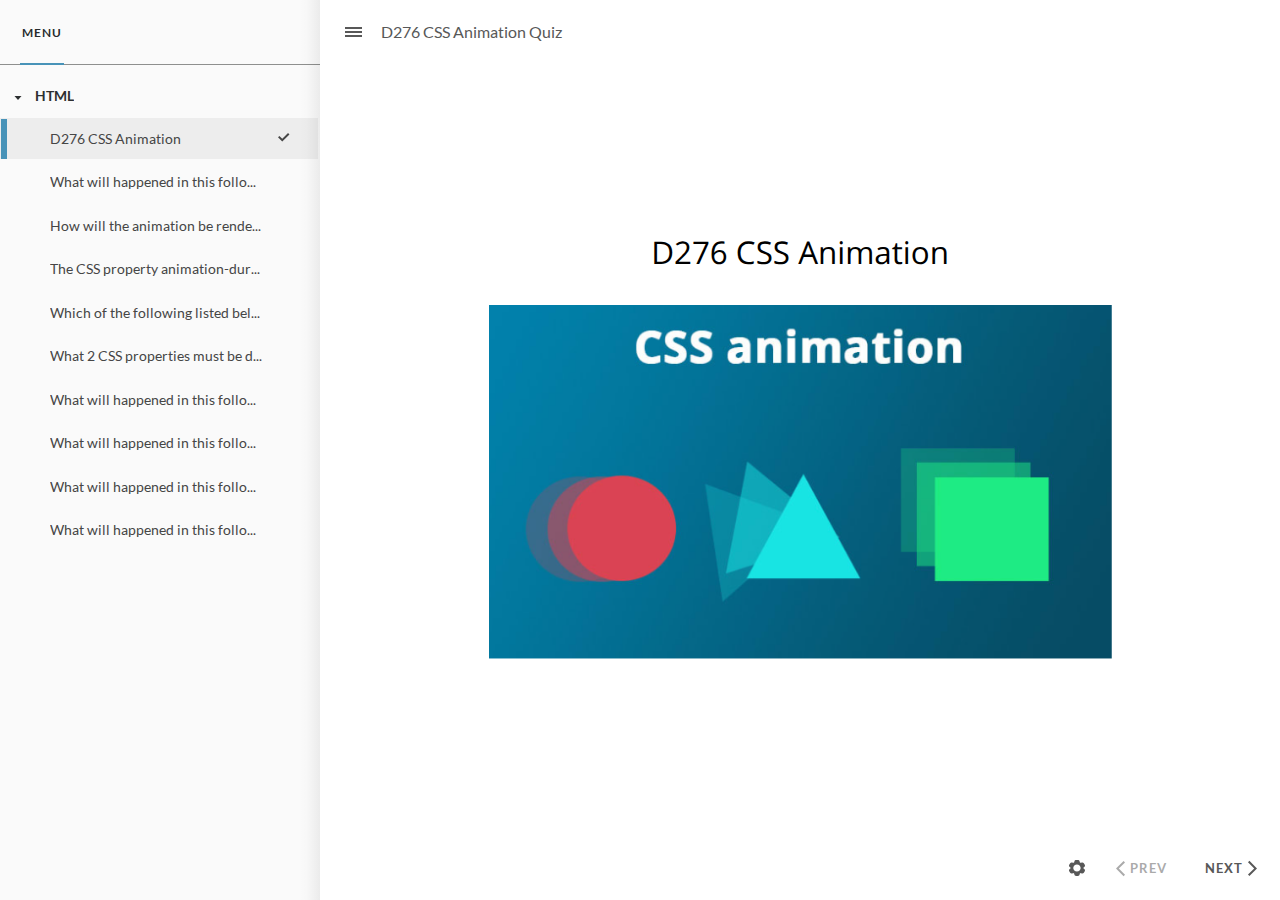
<file: index.html>
﻿<!doctype html>
<html lang="en-US">
<head>
  <meta charset="utf-8">
  <!-- Created using Storyline 360 - http://www.articulate.com  -->
  <!-- version: 3.79.30921.0 -->
  <title>D276 CSS Animation Quiz</title>
  <meta http-equiv="x-ua-compatible" content="IE=edge"/>
  <meta name="viewport" content="width=device-width,initial-scale=1,user-scalable=no,shrink-to-fit=no,minimal-ui"/>
  <meta name="apple-mobile-web-app-capable" content="yes"/>
  <style>
    html, body { height: 100%; padding: 0; margin: 0 }
    #app { height: 100%; width: 100%; }
  </style>

  <script>
    window.DS = {};
    window.globals = {
      DATA_PATH_BASE: '',
      HAS_FRAME: true,
      HAS_SLIDE: true,

      lmsPresent: false,
      tinCanPresent: false,
      cmi5Present: false,
      aoSupport: false,
      scale: 'noscale',
      captureRc: false,
      browserSize: 'optimal',
      bgColor: '#FFFFFF',
      features: 'ConnectionMessages,DropIn1,DropIn2,DropIn3,DropIn4,FullScreenToggle,LayerPresentAsDialog,MultipleQuizTracking,UpdatedThemeEditor,VideoSync',
      themeName: 'unified',
      preloaderColor: '#8C8C8C',
      suppressAnalytics: false,
      productChannel: 'stable',
      publishSource: 'storyline',
      aid: 'aid|c968bc11-14fc-4e19-bbd4-9d9aef93eb11',
      cid: '5f8f3acd-6497-43a9-b565-3db9322bfdd7',
      playerVersion: '3.79.30921.0',
      publishTimestamp: '2023-09-08T03:19:22.2709744Z',
      maxIosVideoElements: 10,
      connectionSettings: { message: 'You%20are%20offline.%20Trying%20to%20reconnect...', useDarkTheme: true, mode: 'disabled' },

      
      parseParams: function(qs) {
        if (window.globals.parsedParams != null) {
          return window.globals.parsedParams;
        }
        qs = (qs || window.location.search.substr(1)).split('+').join(' ');
        var params = {},
            tokens,
            re = /[?&]?([^=]+)=([^&]*)/g;

        while (tokens = re.exec(qs)) {
          params[decodeURIComponent(tokens[1]).trim()] =
            decodeURIComponent(tokens[2]).trim();
        }
        window.globals.parsedParams = params;
        return params;
      }

    };
  </script>
  <script>
    var isIe11 = ('ActiveXObject' in window || window.MSBlobBuilder != null)
      && window.msCrypto != null && !window.ActiveXObject;
    if (isIe11) {
      window.globals.unsupportedBrowser = true;
      document.write(atob('[base64]'));
    }
  </script>
  
  <script>window.THREE = { };</script>
  
</head>
<body style="background: #FFFFFF" class="cs-HTML theme-unified">
  <!-- 360 -->
  <script>!function(){var e,i=/iPhone/i,o=/iPod/i,n=/iPad/i,t=/\biOS-universal(?:.+)Mac\b/i,r=/\bAndroid(?:.+)Mobile\b/i,a=/Android/i,d=/(?:SD4930UR|\bSilk(?:.+)Mobile\b)/i,p=/Silk/i,l=/Windows Phone/i,u=/\bWindows(?:.+)ARM\b/i,b=/BlackBerry/i,s=/BB10/i,c=/Opera Mini/i,f=/\b(CriOS|Chrome)(?:.+)Mobile/i,h=/Mobile(?:.+)Firefox\b/i,v=function(e){return void 0!==e&&"MacIntel"===e.platform&&"number"==typeof e.maxTouchPoints&&e.maxTouchPoints>1&&"undefined"==typeof MSStream};e=function(e){var m={userAgent:"",platform:"",maxTouchPoints:0};e||"undefined"==typeof navigator?"string"==typeof e?m.userAgent=e:e&&e.userAgent&&(m={userAgent:e.userAgent,platform:e.platform,maxTouchPoints:e.maxTouchPoints||0}):m={userAgent:navigator.userAgent,platform:navigator.platform,maxTouchPoints:navigator.maxTouchPoints||0};var g=m.userAgent,y=g.split("[FBAN");void 0!==y[1]&&(g=y[0]),void 0!==(y=g.split("Twitter"))[1]&&(g=y[0]);var A=function(e){return function(i){return i.test(e)}}(g),w={apple:{phone:A(i)&&!A(l),ipod:A(o),tablet:!A(i)&&(A(n)||v(m))&&!A(l),universal:A(t),device:(A(i)||A(o)||A(n)||A(t)||v(m))&&!A(l)},amazon:{phone:A(d),tablet:!A(d)&&A(p),device:A(d)||A(p)},android:{phone:!A(l)&&A(d)||!A(l)&&A(r),tablet:!A(l)&&!A(d)&&!A(r)&&(A(p)||A(a)),device:!A(l)&&(A(d)||A(p)||A(r)||A(a))||A(/\bokhttp\b/i)},windows:{phone:A(l),tablet:A(u),device:A(l)||A(u)},other:{blackberry:A(b),blackberry10:A(s),opera:A(c),firefox:A(h),chrome:A(f),device:A(b)||A(s)||A(c)||A(h)||A(f)},any:!1,phone:!1,tablet:!1};return w.any=w.apple.device||w.android.device||w.windows.device||w.other.device,w.phone=w.apple.phone||w.android.phone||w.windows.phone,w.tablet=w.apple.tablet||w.android.tablet||w.windows.tablet,w}(),"object"==typeof exports&&"undefined"!=typeof module?module.exports=e:"function"==typeof define&&define.amd?define((function(){return e})):this.isMobile=e}();
    window.isMobile.apple.tablet = window.isMobile.apple.tablet ||
      (navigator.platform === 'MacIntel' && navigator.maxTouchPoints > 1);
    window.isMobile.apple.device = window.isMobile.apple.device || window.isMobile.apple.tablet;
    window.isMobile.tablet = window.isMobile.tablet || window.isMobile.apple.tablet;
    window.isMobile.any = window.isMobile.any || window.isMobile.apple.tablet;
  </script>

  <div id="focus-sink" tabindex="-1"></div>

  <div id="preso"></div>
  <script>
    (function() {

      var classTypes = [ 'desktop', 'mobile', 'phone', 'tablet' ];

      var addDeviceClasses = function(prefix, testObj) {
        var curr, i;
        for (i = 0; i < classTypes.length; i++) {
          curr = classTypes[i];
          if (testObj[curr]) {
            document.body.classList.add(prefix + curr);
          }
        }
      };

      var params = window.globals.parseParams(),
          isDevicePreview = params.devicepreview === '1',
          isPhoneOverride = params.deviceType === 'phone' || (isDevicePreview && params.phone == '1'),
          isTabletOverride = (params.deviceType === 'tablet' || isDevicePreview) && !isPhoneOverride,
          isMobileOverride = isPhoneOverride || isTabletOverride;

      var deviceView = {
        desktop: !window.isMobile.any && !isMobileOverride,
        mobile: window.isMobile.any || isMobileOverride,
        phone: isPhoneOverride || (window.isMobile.phone && !isTabletOverride),
        tablet: isTabletOverride || window.isMobile.tablet
      };

      window.globals.deviceView = deviceView;
      window.isMobile.desktop = !window.isMobile.any;
      window.isMobile.mobile = window.isMobile.any;

      addDeviceClasses('view-', deviceView);

    })();
  </script>
  
  <script src='story_content/user.js' type=text/javascript></script>
  <div class="slide-loader"></div>

  <script>
    var doc = document, loader = doc.body.querySelector('.slide-loader'); [ 1, 2, 3 ].forEach(function(n) { var d = doc.createElement('div'); d.style.backgroundColor = window.globals.preloaderColor; d.classList.add('mobile-loader-dot'); d.classList.add('dot' + n); loader.appendChild(d); });
  </script>

  <div class="mobile-load-title-overlay" style="display: none">
    <div class="mobile-load-title">D276 CSS Animation Quiz</div>
  </div>

  <div class="mobile-chrome-warning"></div>

  
<style>
  .warn-connection-dialog {
    display: none;
    background: transparent;
    pointer-events: all;
    position: fixed;
    left: 0;
    top: 0;
    width: 100%;
    height: 100%;
    z-index: 999;
  }

  .warn-connection-content {
    pointer-events: all;
    border-radius: 4px;
    background: white;
    border: 1px solid #E7E7E7;
    color: #333333;
    box-shadow: 0 2px 4px rgba(0, 0, 0, 0.25);
    transition: all 150ms ease-out;
    position: absolute;
    white-space: nowrap;
  }

  .view-phone.is-landscape .warn-connection-content {
    left: 23px;
    bottom: 23px;
  }

  .view-tablet.is-landscape .warn-connection-content {
    left: 50%;
    top: 20px;
    transform: translateX(-50%);
  }

  .is-portrait .warn-connection-content {
    transform: translate(-50%, calc(-100% - 15px));
  }

  .warn-connection-content p {
    display: inline-block;
    margin: 0 8px 0 0;
    line-height: 33px;
    font-size: 11px;
  }

  .warn-connection-content svg {
    position: relative;
    vertical-align: middle;
    margin: 0 2px 2px 8px;
  }

  .view-desktop .warn-connection-content {
    left: 1.5em;
    bottom: 1.5em;
  }

  .view-desktop .warn-connection-content p {
    font-size: 1.1em;
  }

  .is-offline .warn-connection-dialog {
    display: block;
  }

  .is-offline .cs-panel * {
    pointer-events: none !important;
  }

  .is-offline .cs-panel {
    pointer-events: all !important;
  }

  .is-offline #nav-controls * {
    pointer-events: none !important;
  }

  .is-offline #nav-controls {
    pointer-events: all !important;
  }
</style>

<div class="warn-connection-dialog" role="alertdialog" aria-modal="true" tabindex="0" aria-labelledby="warn-connection-message">
  <div class="warn-connection-content">
    <svg width="17" height="15" viewBox="0 0 17 15" xmlns="http://www.w3.org/2000/svg">
      <path fill="#8F0000" stroke="white" d="M16.07,12.98 L15.88,12.23 L9.51,1.21 C8.97,0.26,7.6,0.26,7.06,1.21 L0.69,12.23 C0.15,13.16,0.81,14.36,1.91,14.36 H14.65 C15.47,14.36,16.05,13.7,16.07,12.98 Z"/>
      <path fill="white" stroke="white" d="M8.58,5.5 C8.35,5.28,8.5,5.35,8.21,5.32 C8.09,5.35,7.97,5.49,7.96,5.67 C7.97,5.79,7.98,5.92,7.98,6.04 L7.98,6.04 C7.99,6.17,8,6.31,8.01,6.43 L8.01,6.44 C8.03,6.92,8.06,7.41,8.09,7.9 L8.09,7.9 C8.12,8.39,8.14,8.88,8.17,9.37 C8.17,9.39,8.18,9.42,8.2,9.44 C8.23,9.46,8.25,9.47,8.28,9.47 C8.31,9.47,8.34,9.46,8.35,9.44 C8.37,9.43,8.38,9.4,8.39,9.35 L8.39,9.34 C8.39,9.24,8.4,9.15,8.4,9.05 L8.4,9.05 C8.41,8.96,8.41,8.86,8.42,8.75 C8.43,8.44,8.45,8.12,8.47,7.81 L8.47,7.81 C8.49,7.49,8.51,7.18,8.53,6.87 C8.55,6.46,8.56,6.05,8.59,5.64 L8.6,5.62 C8.6,5.57,8.59,5.53,8.58,5.5 L8.21,5.32 Z"/>
      <circle fill="white" stroke="white" cx="8.3" cy="11.35" r="0.3"/>
    </svg>
    <p id="warn-connection-message">You are offline. Trying to reconnect...</p>
  </div>
</div>

<script>
  (function() {
    window.DS.connection = {
      warningShown: false,
      assets: {},
      loadingAssetGroup: false,
      retryDelay: 500
    };

    var connectionSettings = window.globals.connectionSettings || {};

    // The `window.globals.features` variable must be set in `webpack.dev.config` when testing locally - it is not enough
    // to have it in the data - but it must be set there as well.
    var useConnectionMessages = window.AbortController != null &&
      window.location.protocol != 'file:' &&
      window.globals.features.indexOf('ConnectionMessages') != -1 &&
      connectionSettings.mode === 'normal';

    window.DS.connection.useConnectionMessages = useConnectionMessages;

    var assetCount = 0;
    var checkLoadedId;


    if (useConnectionMessages && connectionSettings != null) {
      var contentEl = document.querySelector('.warn-connection-content');
      var messageEl = contentEl.querySelector('p');

      if (connectionSettings.useDarkTheme) {
        contentEl.style.borderColor = '#BABBBA';
        contentEl.style.backgroundColor = '#282828';
        contentEl.style.color = '#FFFFFF';
      }

      if (connectionSettings.message != null) {
        messageEl.textContent = window.decodeURIComponent(connectionSettings.message);
      }
    }

    function checkAssetsReady() {
      for (var i in DS.connection.assets) {
        if (!DS.connection.assets[i].success) {
          return false;
        }
      }
      return true;
    }

    function stopAssetGroup() {
      if (!useConnectionMessages) { return; }

      assetCount = 0;

      DS.connection.oldAssetGroup = DS.connection.assets;
      DS.connection.assets = {};
      DS.connection.loadingAssetGroup = false;
      clearInterval(checkLoadedId);
    }

    function startAssetGroup() {
      if (!useConnectionMessages) { return; }
      var ticks = 0;
      clearInterval(checkLoadedId);
      checkLoadedId = setInterval(function() {
        var loaded = 0;
        if (assetCount === 0 && loaded === 0) {
          clearInterval(checkLoadedId);
          return;
        }

        for (var i in DS.connection.assets) {
          if (DS.connection.assets[i].success) {
            loaded++;
          }
        }

        if (assetCount === loaded && checkAssetsReady()) {
          for (var i in DS.connection.assets) {
            if (DS.connection.assets[i].action) {
              DS.connection.assets[i].action();
            }
          }
          hideWarning();
          stopAssetGroup();
        }
      }, 100)
    }

    function requiredAsset(url, action, retry, type) {
      if (!useConnectionMessages) { return; }
      if (DS.connection.assets[url]) { return; }

      DS.connection.assets[url] = {
        success: false, action: action, retry: retry, type: type
      };
      assetCount = Object.keys(DS.connection.assets).length;
      if (!DS.connection.loadingAssetGroup) {
        startAssetGroup();
      }
      DS.connection.loadingAssetGroup = true;
    }

    function assetLoaded(url) {
      if (!useConnectionMessages) { return; }
      if (DS.connection.assets[url]) {
        DS.connection.assets[url].success = true;
      }
    }

    function assetFailed(url) {
      if (!useConnectionMessages) { return; }
      if (!DS.connection.assets[url]) {
        if (/\.js$/.test(url) && url.indexOf('transcripts') === -1) {
          setTimeout(function() {
            if (DS.connection.lastSlideLoaded != null) {
              DS.connection.lastSlideLoaded();
            }
          }, DS.connection.retryDelay);
        }
        return;
      }
      if (!DS.connection.warningShown) { showWarning(); }
      if (DS.connection.assets[url].retry) {
        setTimeout(function() {
          if (!DS.connection.assets[url].success) {
            DS.connection.assets[url].retry()
          }
        }, DS.connection.retryDelay);
      }
    }

    function hideWarning() {
      document.body.classList.remove('is-offline');
      DS.connection.warningShown = false;
      enableKeys();
    }
    DS.connection.hideWarning = hideWarning

    function showWarning(btn) {
      document.body.classList.add('is-offline')
      DS.connection.warningShown = true;
      updateWarningPosition();
      disableKeys();
    }

    function updateWarningPosition() {
      if (!DS.connection.warningShown) {
        return;
      }

      var isPortrait = document.body.classList.contains('is-portrait');
      var warningEl = document.querySelector('.warn-connection-content');

      if (isPortrait) {
        var slide = document.querySelector('.primary-slide');
        var slideRect = slide.getBoundingClientRect();

        warningEl.style.top = `${slideRect.top}px`
        warningEl.style.left = `${slideRect.left + slideRect.width / 2}px`
      } else {
        warningEl.style.top = null;
        warningEl.style.left = null;
      }

      window.requestAnimationFrame(updateWarningPosition);
    }

    function onDisableKeyDown(e) {
      e.preventDefault();
      e.stopImmediatePropagation();
    }

    function onDisableKeyUp(e) {
      e.preventDefault();
      e.stopImmediatePropagation();
    }

    var accStyle = document.createElement('style');
    var warnDialogEl = document.querySelector('.warn-connection-dialog');

    function disableKeys() {
      if (DS.views.nsStack.length === 1) {
        DS.views.nsStack[0].tabReachable = false
        DS.views.nsStack[0].updateTabIndex(true, true);
      }

      accStyle.innerHTML = '.acc-shadow-dom { display: none; }';
      document.body.appendChild(accStyle);

      warnDialogEl.parentNode.append(warnDialogEl);
      warnDialogEl.focus();
    }

    function enableKeys() {
      document.body.removeChild(accStyle);
      if (DS.views.nsStack.length === 1 && DS.views.nsStack[0].name === '_frame') {
        DS.views.nsStack[0].tabReachable = true;
        DS.views.nsStack[0].updateTabIndex();
      }
    }

    // these will all be noops if the feature flag isn't set in
    // the data and `window.globals.features`
    DS.connection.requiredAsset = requiredAsset;
    DS.connection.assetLoaded = assetLoaded;
    DS.connection.assetFailed = assetFailed;
    DS.connection.stopAssetGroup = stopAssetGroup;
    DS.connection.startAssetGroup = startAssetGroup;
  })();
</script>


  <script>
    
    if (window.autoSpider && window.vInterfaceObject) {
      document.querySelector('.mobile-load-title-overlay').style.display = 'none';
    }
  </script>

  

  <link rel="stylesheet" href="html5/data/css/output.min.css" data-noprefix/>
</body>
<script src="html5/lib/scripts/bootstrapper.min.js"></script>
</html>
</file>
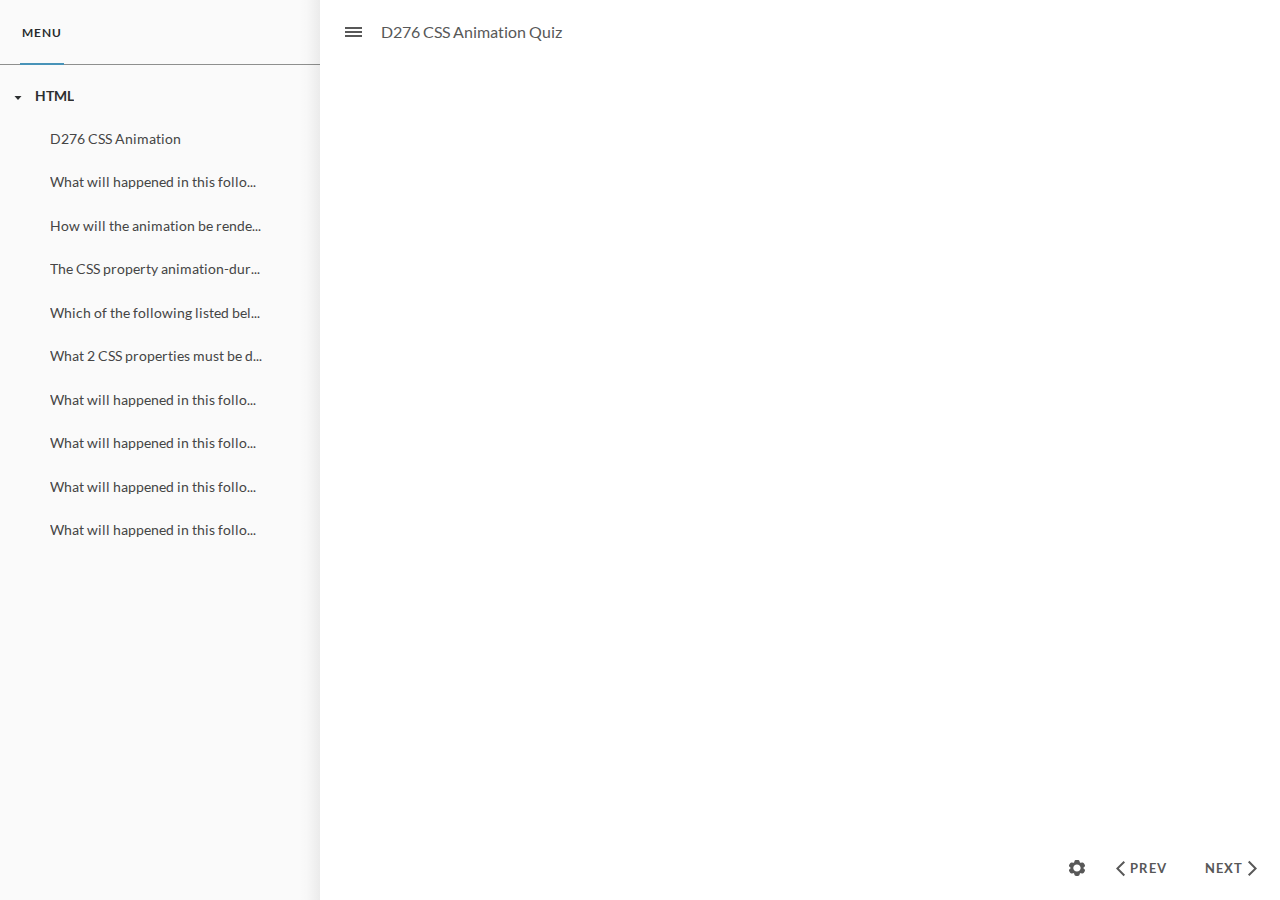
<file: index_lms.html>
<!doctype html>
<html lang="en-US">
<head>
  <meta charset="utf-8">
  <!-- Created using Storyline 360 - http://www.articulate.com  -->
  <!-- version: 3.79.30921.0 -->
  <title>D276 CSS Animation Quiz</title>
  <meta http-equiv="x-ua-compatible" content="IE=edge"/>
  <meta name="viewport" content="width=device-width,initial-scale=1,user-scalable=no,shrink-to-fit=no,minimal-ui"/>
  <meta name="apple-mobile-web-app-capable" content="yes"/>
  <style>
    html, body { height: 100%; padding: 0; margin: 0 }
    #app { height: 100%; width: 100%; }
  </style>

  <script>
    window.DS = {};
    window.globals = {
      DATA_PATH_BASE: '',
      HAS_FRAME: true,
      HAS_SLIDE: true,

      lmsPresent: true,
      tinCanPresent: false,
      cmi5Present: false,
      aoSupport: false,
      scale: 'noscale',
      captureRc: false,
      browserSize: 'optimal',
      bgColor: '#FFFFFF',
      features: 'ConnectionMessages,DropIn1,DropIn2,DropIn3,DropIn4,FullScreenToggle,LayerPresentAsDialog,MultipleQuizTracking,UpdatedThemeEditor,VideoSync',
      themeName: 'unified',
      preloaderColor: '#8C8C8C',
      suppressAnalytics: false,
      productChannel: 'stable',
      publishSource: 'storyline',
      aid: 'aid|c968bc11-14fc-4e19-bbd4-9d9aef93eb11',
      cid: '5f8f3acd-6497-43a9-b565-3db9322bfdd7',
      playerVersion: '3.79.30921.0',
      publishTimestamp: '2023-09-08T03:19:23.2827012Z',
      maxIosVideoElements: 10,
      connectionSettings: { message: 'You%20are%20offline.%20Trying%20to%20reconnect...', useDarkTheme: true, mode: 'disabled' },

      
      parseParams: function(qs) {
        if (window.globals.parsedParams != null) {
          return window.globals.parsedParams;
        }
        qs = (qs || window.location.search.substr(1)).split('+').join(' ');
        var params = {},
            tokens,
            re = /[?&]?([^=]+)=([^&]*)/g;

        while (tokens = re.exec(qs)) {
          params[decodeURIComponent(tokens[1]).trim()] =
            decodeURIComponent(tokens[2]).trim();
        }
        window.globals.parsedParams = params;
        return params;
      }

    };
  </script>
  <script>
    var isIe11 = ('ActiveXObject' in window || window.MSBlobBuilder != null)
      && window.msCrypto != null && !window.ActiveXObject;
    if (isIe11) {
      window.globals.unsupportedBrowser = true;
      document.write(atob('[base64]'));
    }
  </script>
  <script src="lms/scormdriver.js" charset="utf-8"></script>
  <script>window.THREE = { };</script>
  
</head>
<body style="background: #FFFFFF" class="cs-HTML theme-unified">
  <!-- 360 -->
  <script>!function(){var e,i=/iPhone/i,o=/iPod/i,n=/iPad/i,t=/\biOS-universal(?:.+)Mac\b/i,r=/\bAndroid(?:.+)Mobile\b/i,a=/Android/i,d=/(?:SD4930UR|\bSilk(?:.+)Mobile\b)/i,p=/Silk/i,l=/Windows Phone/i,u=/\bWindows(?:.+)ARM\b/i,b=/BlackBerry/i,s=/BB10/i,c=/Opera Mini/i,f=/\b(CriOS|Chrome)(?:.+)Mobile/i,h=/Mobile(?:.+)Firefox\b/i,v=function(e){return void 0!==e&&"MacIntel"===e.platform&&"number"==typeof e.maxTouchPoints&&e.maxTouchPoints>1&&"undefined"==typeof MSStream};e=function(e){var m={userAgent:"",platform:"",maxTouchPoints:0};e||"undefined"==typeof navigator?"string"==typeof e?m.userAgent=e:e&&e.userAgent&&(m={userAgent:e.userAgent,platform:e.platform,maxTouchPoints:e.maxTouchPoints||0}):m={userAgent:navigator.userAgent,platform:navigator.platform,maxTouchPoints:navigator.maxTouchPoints||0};var g=m.userAgent,y=g.split("[FBAN");void 0!==y[1]&&(g=y[0]),void 0!==(y=g.split("Twitter"))[1]&&(g=y[0]);var A=function(e){return function(i){return i.test(e)}}(g),w={apple:{phone:A(i)&&!A(l),ipod:A(o),tablet:!A(i)&&(A(n)||v(m))&&!A(l),universal:A(t),device:(A(i)||A(o)||A(n)||A(t)||v(m))&&!A(l)},amazon:{phone:A(d),tablet:!A(d)&&A(p),device:A(d)||A(p)},android:{phone:!A(l)&&A(d)||!A(l)&&A(r),tablet:!A(l)&&!A(d)&&!A(r)&&(A(p)||A(a)),device:!A(l)&&(A(d)||A(p)||A(r)||A(a))||A(/\bokhttp\b/i)},windows:{phone:A(l),tablet:A(u),device:A(l)||A(u)},other:{blackberry:A(b),blackberry10:A(s),opera:A(c),firefox:A(h),chrome:A(f),device:A(b)||A(s)||A(c)||A(h)||A(f)},any:!1,phone:!1,tablet:!1};return w.any=w.apple.device||w.android.device||w.windows.device||w.other.device,w.phone=w.apple.phone||w.android.phone||w.windows.phone,w.tablet=w.apple.tablet||w.android.tablet||w.windows.tablet,w}(),"object"==typeof exports&&"undefined"!=typeof module?module.exports=e:"function"==typeof define&&define.amd?define((function(){return e})):this.isMobile=e}();
    window.isMobile.apple.tablet = window.isMobile.apple.tablet ||
      (navigator.platform === 'MacIntel' && navigator.maxTouchPoints > 1);
    window.isMobile.apple.device = window.isMobile.apple.device || window.isMobile.apple.tablet;
    window.isMobile.tablet = window.isMobile.tablet || window.isMobile.apple.tablet;
    window.isMobile.any = window.isMobile.any || window.isMobile.apple.tablet;
  </script>

  <div id="focus-sink" tabindex="-1"></div>

  <div id="preso"></div>
  <script>
    (function() {

      var classTypes = [ 'desktop', 'mobile', 'phone', 'tablet' ];

      var addDeviceClasses = function(prefix, testObj) {
        var curr, i;
        for (i = 0; i < classTypes.length; i++) {
          curr = classTypes[i];
          if (testObj[curr]) {
            document.body.classList.add(prefix + curr);
          }
        }
      };

      var params = window.globals.parseParams(),
          isDevicePreview = params.devicepreview === '1',
          isPhoneOverride = params.deviceType === 'phone' || (isDevicePreview && params.phone == '1'),
          isTabletOverride = (params.deviceType === 'tablet' || isDevicePreview) && !isPhoneOverride,
          isMobileOverride = isPhoneOverride || isTabletOverride;

      var deviceView = {
        desktop: !window.isMobile.any && !isMobileOverride,
        mobile: window.isMobile.any || isMobileOverride,
        phone: isPhoneOverride || (window.isMobile.phone && !isTabletOverride),
        tablet: isTabletOverride || window.isMobile.tablet
      };

      window.globals.deviceView = deviceView;
      window.isMobile.desktop = !window.isMobile.any;
      window.isMobile.mobile = window.isMobile.any;

      addDeviceClasses('view-', deviceView);

    })();
  </script>
  
  <script src='story_content/user.js' type=text/javascript></script>
  <div class="slide-loader"></div>

  <script>
    var doc = document, loader = doc.body.querySelector('.slide-loader'); [ 1, 2, 3 ].forEach(function(n) { var d = doc.createElement('div'); d.style.backgroundColor = window.globals.preloaderColor; d.classList.add('mobile-loader-dot'); d.classList.add('dot' + n); loader.appendChild(d); });
  </script>

  <div class="mobile-load-title-overlay" style="display: none">
    <div class="mobile-load-title">D276 CSS Animation Quiz</div>
  </div>

  <div class="mobile-chrome-warning"></div>

  
<style>
  .warn-connection-dialog {
    display: none;
    background: transparent;
    pointer-events: all;
    position: fixed;
    left: 0;
    top: 0;
    width: 100%;
    height: 100%;
    z-index: 999;
  }

  .warn-connection-content {
    pointer-events: all;
    border-radius: 4px;
    background: white;
    border: 1px solid #E7E7E7;
    color: #333333;
    box-shadow: 0 2px 4px rgba(0, 0, 0, 0.25);
    transition: all 150ms ease-out;
    position: absolute;
    white-space: nowrap;
  }

  .view-phone.is-landscape .warn-connection-content {
    left: 23px;
    bottom: 23px;
  }

  .view-tablet.is-landscape .warn-connection-content {
    left: 50%;
    top: 20px;
    transform: translateX(-50%);
  }

  .is-portrait .warn-connection-content {
    transform: translate(-50%, calc(-100% - 15px));
  }

  .warn-connection-content p {
    display: inline-block;
    margin: 0 8px 0 0;
    line-height: 33px;
    font-size: 11px;
  }

  .warn-connection-content svg {
    position: relative;
    vertical-align: middle;
    margin: 0 2px 2px 8px;
  }

  .view-desktop .warn-connection-content {
    left: 1.5em;
    bottom: 1.5em;
  }

  .view-desktop .warn-connection-content p {
    font-size: 1.1em;
  }

  .is-offline .warn-connection-dialog {
    display: block;
  }

  .is-offline .cs-panel * {
    pointer-events: none !important;
  }

  .is-offline .cs-panel {
    pointer-events: all !important;
  }

  .is-offline #nav-controls * {
    pointer-events: none !important;
  }

  .is-offline #nav-controls {
    pointer-events: all !important;
  }
</style>

<div class="warn-connection-dialog" role="alertdialog" aria-modal="true" tabindex="0" aria-labelledby="warn-connection-message">
  <div class="warn-connection-content">
    <svg width="17" height="15" viewBox="0 0 17 15" xmlns="http://www.w3.org/2000/svg">
      <path fill="#8F0000" stroke="white" d="M16.07,12.98 L15.88,12.23 L9.51,1.21 C8.97,0.26,7.6,0.26,7.06,1.21 L0.69,12.23 C0.15,13.16,0.81,14.36,1.91,14.36 H14.65 C15.47,14.36,16.05,13.7,16.07,12.98 Z"/>
      <path fill="white" stroke="white" d="M8.58,5.5 C8.35,5.28,8.5,5.35,8.21,5.32 C8.09,5.35,7.97,5.49,7.96,5.67 C7.97,5.79,7.98,5.92,7.98,6.04 L7.98,6.04 C7.99,6.17,8,6.31,8.01,6.43 L8.01,6.44 C8.03,6.92,8.06,7.41,8.09,7.9 L8.09,7.9 C8.12,8.39,8.14,8.88,8.17,9.37 C8.17,9.39,8.18,9.42,8.2,9.44 C8.23,9.46,8.25,9.47,8.28,9.47 C8.31,9.47,8.34,9.46,8.35,9.44 C8.37,9.43,8.38,9.4,8.39,9.35 L8.39,9.34 C8.39,9.24,8.4,9.15,8.4,9.05 L8.4,9.05 C8.41,8.96,8.41,8.86,8.42,8.75 C8.43,8.44,8.45,8.12,8.47,7.81 L8.47,7.81 C8.49,7.49,8.51,7.18,8.53,6.87 C8.55,6.46,8.56,6.05,8.59,5.64 L8.6,5.62 C8.6,5.57,8.59,5.53,8.58,5.5 L8.21,5.32 Z"/>
      <circle fill="white" stroke="white" cx="8.3" cy="11.35" r="0.3"/>
    </svg>
    <p id="warn-connection-message">You are offline. Trying to reconnect...</p>
  </div>
</div>

<script>
  (function() {
    window.DS.connection = {
      warningShown: false,
      assets: {},
      loadingAssetGroup: false,
      retryDelay: 500
    };

    var connectionSettings = window.globals.connectionSettings || {};

    // The `window.globals.features` variable must be set in `webpack.dev.config` when testing locally - it is not enough
    // to have it in the data - but it must be set there as well.
    var useConnectionMessages = window.AbortController != null &&
      window.location.protocol != 'file:' &&
      window.globals.features.indexOf('ConnectionMessages') != -1 &&
      connectionSettings.mode === 'normal';

    window.DS.connection.useConnectionMessages = useConnectionMessages;

    var assetCount = 0;
    var checkLoadedId;


    if (useConnectionMessages && connectionSettings != null) {
      var contentEl = document.querySelector('.warn-connection-content');
      var messageEl = contentEl.querySelector('p');

      if (connectionSettings.useDarkTheme) {
        contentEl.style.borderColor = '#BABBBA';
        contentEl.style.backgroundColor = '#282828';
        contentEl.style.color = '#FFFFFF';
      }

      if (connectionSettings.message != null) {
        messageEl.textContent = window.decodeURIComponent(connectionSettings.message);
      }
    }

    function checkAssetsReady() {
      for (var i in DS.connection.assets) {
        if (!DS.connection.assets[i].success) {
          return false;
        }
      }
      return true;
    }

    function stopAssetGroup() {
      if (!useConnectionMessages) { return; }

      assetCount = 0;

      DS.connection.oldAssetGroup = DS.connection.assets;
      DS.connection.assets = {};
      DS.connection.loadingAssetGroup = false;
      clearInterval(checkLoadedId);
    }

    function startAssetGroup() {
      if (!useConnectionMessages) { return; }
      var ticks = 0;
      clearInterval(checkLoadedId);
      checkLoadedId = setInterval(function() {
        var loaded = 0;
        if (assetCount === 0 && loaded === 0) {
          clearInterval(checkLoadedId);
          return;
        }

        for (var i in DS.connection.assets) {
          if (DS.connection.assets[i].success) {
            loaded++;
          }
        }

        if (assetCount === loaded && checkAssetsReady()) {
          for (var i in DS.connection.assets) {
            if (DS.connection.assets[i].action) {
              DS.connection.assets[i].action();
            }
          }
          hideWarning();
          stopAssetGroup();
        }
      }, 100)
    }

    function requiredAsset(url, action, retry, type) {
      if (!useConnectionMessages) { return; }
      if (DS.connection.assets[url]) { return; }

      DS.connection.assets[url] = {
        success: false, action: action, retry: retry, type: type
      };
      assetCount = Object.keys(DS.connection.assets).length;
      if (!DS.connection.loadingAssetGroup) {
        startAssetGroup();
      }
      DS.connection.loadingAssetGroup = true;
    }

    function assetLoaded(url) {
      if (!useConnectionMessages) { return; }
      if (DS.connection.assets[url]) {
        DS.connection.assets[url].success = true;
      }
    }

    function assetFailed(url) {
      if (!useConnectionMessages) { return; }
      if (!DS.connection.assets[url]) {
        if (/\.js$/.test(url) && url.indexOf('transcripts') === -1) {
          setTimeout(function() {
            if (DS.connection.lastSlideLoaded != null) {
              DS.connection.lastSlideLoaded();
            }
          }, DS.connection.retryDelay);
        }
        return;
      }
      if (!DS.connection.warningShown) { showWarning(); }
      if (DS.connection.assets[url].retry) {
        setTimeout(function() {
          if (!DS.connection.assets[url].success) {
            DS.connection.assets[url].retry()
          }
        }, DS.connection.retryDelay);
      }
    }

    function hideWarning() {
      document.body.classList.remove('is-offline');
      DS.connection.warningShown = false;
      enableKeys();
    }
    DS.connection.hideWarning = hideWarning

    function showWarning(btn) {
      document.body.classList.add('is-offline')
      DS.connection.warningShown = true;
      updateWarningPosition();
      disableKeys();
    }

    function updateWarningPosition() {
      if (!DS.connection.warningShown) {
        return;
      }

      var isPortrait = document.body.classList.contains('is-portrait');
      var warningEl = document.querySelector('.warn-connection-content');

      if (isPortrait) {
        var slide = document.querySelector('.primary-slide');
        var slideRect = slide.getBoundingClientRect();

        warningEl.style.top = `${slideRect.top}px`
        warningEl.style.left = `${slideRect.left + slideRect.width / 2}px`
      } else {
        warningEl.style.top = null;
        warningEl.style.left = null;
      }

      window.requestAnimationFrame(updateWarningPosition);
    }

    function onDisableKeyDown(e) {
      e.preventDefault();
      e.stopImmediatePropagation();
    }

    function onDisableKeyUp(e) {
      e.preventDefault();
      e.stopImmediatePropagation();
    }

    var accStyle = document.createElement('style');
    var warnDialogEl = document.querySelector('.warn-connection-dialog');

    function disableKeys() {
      if (DS.views.nsStack.length === 1) {
        DS.views.nsStack[0].tabReachable = false
        DS.views.nsStack[0].updateTabIndex(true, true);
      }

      accStyle.innerHTML = '.acc-shadow-dom { display: none; }';
      document.body.appendChild(accStyle);

      warnDialogEl.parentNode.append(warnDialogEl);
      warnDialogEl.focus();
    }

    function enableKeys() {
      document.body.removeChild(accStyle);
      if (DS.views.nsStack.length === 1 && DS.views.nsStack[0].name === '_frame') {
        DS.views.nsStack[0].tabReachable = true;
        DS.views.nsStack[0].updateTabIndex();
      }
    }

    // these will all be noops if the feature flag isn't set in
    // the data and `window.globals.features`
    DS.connection.requiredAsset = requiredAsset;
    DS.connection.assetLoaded = assetLoaded;
    DS.connection.assetFailed = assetFailed;
    DS.connection.stopAssetGroup = stopAssetGroup;
    DS.connection.startAssetGroup = startAssetGroup;
  })();
</script>


  <script>
    
    if (window.autoSpider && window.vInterfaceObject) {
      document.querySelector('.mobile-load-title-overlay').style.display = 'none';
    }
  </script>

  

  <link rel="stylesheet" href="html5/data/css/output.min.css" data-noprefix/>
</body>
<script src="html5/lib/scripts/bootstrapper.min.js"></script>
</html>
</file>
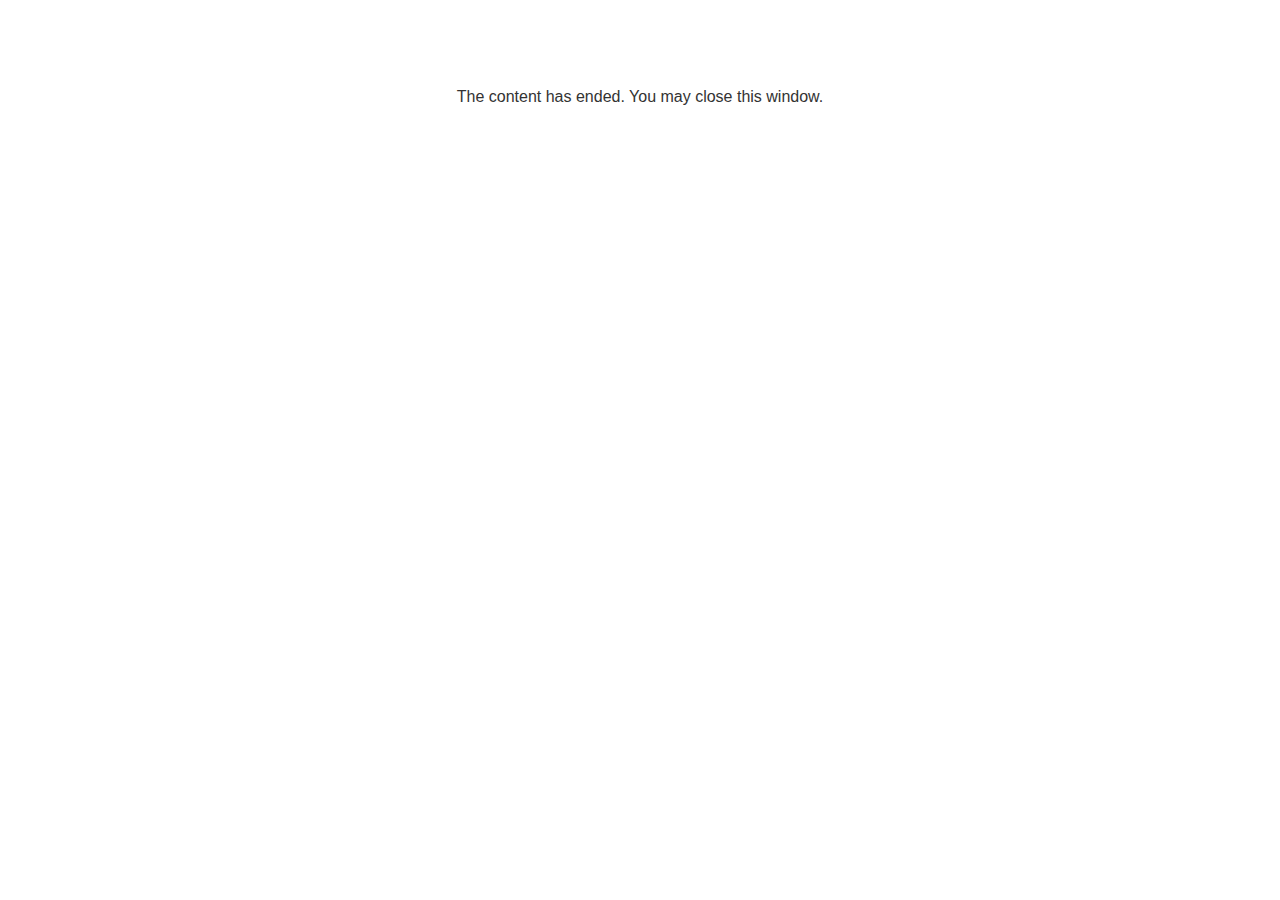
<file: lms/goodbye.html>
<!doctype html>
<html>
<body style="background-color: #ffffff;">

<p role="alert" style="color: #333333;font-family: Lato, articulate, tahoma, arial;font-size: medium;text-align: center;">
<br><br><br><br>
The content has ended. You may close this window.
</p>

</body>
</html>
</file>
<file: html5/data/css/output.min.css>
@font-face {
  font-family: 'LatoBold Charset1_ Bold06B34BB3';
  src: url('[data-uri]');
  font-style: normal;
  font-weight: normal;
}
@font-face {
  font-family: 'Lato Charset1_ 6RayrSoQ6E7DADEB';
  src: url('[data-uri]');
  font-style: normal;
  font-weight: normal;
}
@font-face {
  font-family: 'Open Sans Charset1_ 6Db4B2A31DC';
  src: url('[data-uri]');
  font-style: normal;
  font-weight: normal;
}
@font-face {
  font-family: 'Open SansBold CharsBold88C25645';
  src: url('[data-uri]');
  font-style: normal;
  font-weight: normal;
}
@font-face {
  font-family: 'Open Sans Charset0_v9TY33EDE6F2';
  src: url('[data-uri]');
  font-style: normal;
  font-weight: normal;
}
@font-face {
  font-family: 'Open SansBold CharsBoldE47A47C6';
  src: url('[data-uri]');
  font-style: normal;
  font-weight: normal;
}
.cs-HTML {
  background: rgba(255, 255, 255, 1);
}
.cs-pxabnsnfns00001000001 .cs-infopanel  {
  box-shadow: 0 1px 0 rgba(0, 0, 0, 0);
  background: rgba(255, 255, 255, 1);
}
.cs-pxabnsnfns00001000001 .cs-infopanel .cs-link {
  color: rgba(88, 88, 88, 1);
}
.cs-pxabnsnfns00001000001 .cs-infopanel .cs-link:hover {
  color: rgba(255, 255, 255, 1);
}
.cs-pxabnsnfns00001000001 .cs-infopanel .cs-name {
  color: rgba(68, 68, 68, 1);
}
.cs-pxabnsnfns00001000001 .cs-infopanel .cs-title {
  color: rgba(153, 153, 153, 1);
}
.cs-pxabnsnfns00001000001 .cs-infopanelpopup  {
  box-shadow: 0 1px 0 rgba(0, 0, 0, 0);
  background: rgba(0, 0, 0, 0);
}
.cs-pxabnsnfns00001000001 .cs-infopanelpopup .cs-link {
  color: rgba(255, 0, 0, 1);
}
.cs-pxabnsnfns00001000001 .cs-infopanelpopup .cs-link:hover {
  color: rgba(255, 255, 255, 1);
}
.cs-pxabnsnfns00001000001 .cs-infopanelpopup .cs-name {
  color: rgba(255, 255, 255, 1);
}
.cs-pxabnsnfns00001000001 .cs-infopanelpopup .cs-bio {
  color: rgba(88, 88, 88, 1);
}
.cs-pxabnsnfns00001000001 .cs-timer  {
  color: rgba(88, 88, 88, 1);
}
.cs-pxabnsnfns00001000001 .cs-duration stop:first-child {
  stop-color: rgba(220, 220, 220, 1);
}
.cs-pxabnsnfns00001000001 .cs-duration stop:last-child {
  stop-color: rgba(220, 220, 220, 1);
}
.cs-pxabnsnfns00001000001 .cs-elapsed stop:first-child {
  stop-color: rgba(254, 227, 71, 1);
}
.cs-pxabnsnfns00001000001 .cs-elapsed stop:last-child {
  stop-color: rgba(254, 227, 71, 1);
}
.cs-pxabnsnfns00001000001 .cs-timer .cs-pie .cs-innerstroke {
  stroke: rgba(199, 199, 199, 1);
}
.cs-pxabnsnfns00001000001 .cs-timer .cs-pie .cs-innerborder {
  stroke: rgba(255, 255, 255, 1);
}
.cs-pxabnsnfns00001000001 .cs-window  {
  box-shadow: 0 8px 5px rgba(0, 0, 0, 0.2);
  border-color: rgba(49, 99, 0, 1);
  background: rgba(250, 250, 250, 1);
  color: rgba(70, 70, 70, 1);
}
.cs-pxabnsnfns00001000001 .cs-window .cs-diva {
  border-color: rgba(0, 0, 0, 0);
}
.cs-pxabnsnfns00001000001 .cs-window .cs-divb {
  border-color: rgba(0, 0, 0, 0);
}
.cs-pxabnsnfns00001000001 .cs-editor .cs-editor-slide {
  color: rgba(255, 255, 255, 1);
}
.cs-pxabnsnfns00001000001 .cs-editor .cs-editor-html {
  color: rgba(70, 70, 70, 1);
}
.cs-pxabnsnfns00001000001 .cs-editor .cs-editor-button {
  text-shadow: 0 1px 0 rgba(0, 0, 0, 0);
  color: rgba(255, 255, 255, 1);
  border-color: rgba(33, 68, 0, 1);
  background: rgba(60, 124, 0, 1);
}
.cs-pxabnsnfns00001000001 .cs-editor .cs-editor-button:hover {
  background: rgba(66, 142, 0, 1);
}
.cs-pxabnsnfns00001000001 .cs-editor .cs-editor-button:active {
  background: rgba(46, 93, 0, 1);
}
.cs-pxabnsnfns00001000001 .cs-listitem  {
  color: rgba(70, 70, 70, 1);
  border-color: none;
  border: 1px solid transparent;
}
.cs-pxabnsnfns00001000001 .cs-listitem:hover {
  background: rgba(0, 0, 0, 0.05);
  border-color: rgba(142, 143, 142, 1) !important;
  border-width: 1px;
  border-radius: 2px;
  border-style: solid;
  box-sizing: border-box;
}
.cs-pxabnsnfns00001000001 .cs-listitem.hover {
  background: rgba(0, 0, 0, 0.05);
  border-color: rgba(142, 143, 142, 1) !important;
  border-width: 1px;
  border-radius: 2px;
  border-style: solid;
  box-sizing: border-box;
}
.cs-pxabnsnfns00001000001 .cs-glossary  {
  color: rgba(70, 70, 70, 1);
}
.cs-pxabnsnfns00001000001 .cs-glossary .cs-scrolling-panel {
  background: rgba(0, 0, 0, 0);
}
.cs-pxabnsnfns00001000001 .cs-glossary .cs-term.cs-selected .cs-choice-list-trigger {
  color: rgba(255, 255, 255, 1);
  background: rgba(255, 255, 255, 1);
}
.cs-pxabnsnfns00001000001 .cs-glossary .cs-term.cs-selected .cs-choice-list-trigger:focus {
  color: rgba(255, 255, 255, 1);
  background: rgba(255, 255, 255, 1);
}
.cs-pxabnsnfns00001000001 .cs-glossary .cs-term:hover .cs-choice-list-trigger {
  background: rgba(70, 70, 70, 1);
}
.cs-pxabnsnfns00001000001 .cs-glossary .cs-term.hover .cs-choice-list-trigger {
  background: rgba(70, 70, 70, 1);
}
.cs-pxabnsnfns00001000001 .cs-glossary .cs-term .cs-choice-list-trigger:focus {
  background: rgba(70, 70, 70, 1);
}
.cs-pxabnsnfns00001000001 .cs-glossary .cs-diva {
  border-color: rgba(0, 0, 0, 0);
}
.cs-pxabnsnfns00001000001 .cs-glossary .cs-divb {
  border-color: rgba(0, 0, 0, 0);
}
.cs-pxabnsnfns00001000001 .cs-glossary .cs-divc {
  border-color: rgba(0, 0, 0, 0);
}
.cs-pxabnsnfns00001000001 .cs-glossary .cs-heading {
  color: rgba(44, 47, 48, 1);
  font-weight: 700;
}
.note-content p span {
  color: rgba(70, 70, 70, 1);
  line-height: 1.4em;
  font-size: 103.769%;
}
.cs-pxabnsnfns00001000001 .cs-resource .cs-separator {
  border-color: rgba(0, 0, 0, 0);
}
.cs-pxabnsnfns00001000001 .cs-outline  {
  color: rgba(45, 45, 45, 1);
}
.cs-pxabnsnfns00001000001 .cs-outline .cs-diva {
  border-color: rgba(0, 0, 0, 0);
}
.cs-pxabnsnfns00001000001 .cs-outline .cs-divb {
  border-color: rgba(0, 0, 0, 0);
}
.cs-pxabnsnfns00001000001 .cs-outline .cs-divc {
  border-color: rgba(0, 0, 0, 0);
}
.cs-pxabnsnfns00001000001 .cs-outline .cs-search-filter:hover {
  color: rgba(0, 0, 0, 0);
}
.cs-pxabnsnfns00001000001 .cs-outline .cs-search-filter.hover {
  color: rgba(0, 0, 0, 0);
}
.cs-pxabnsnfns00001000001 .cs-transcript  {
  color: rgba(255, 255, 255, 1);
}
.cs-pxabnsnfns00001000001 .cs-transcript .cs-div {
  border-color: rgba(0, 0, 0, 0);
}
.cs-pxabnsnfns00001000001 .cs-tabs:not(.topmenu-item) {
  color: rgba(39, 43, 44, 1);
}
.cs-pxabnsnfns00001000001 .cs-tabs .cs-inner-button:not(.topmenu-item) {
  text-shadow: 0 1px 0 rgba(0, 0, 0, 0);
}
.cs-pxabnsnfns00001000001 .cs-tabs:hover:not(.topmenu-item) {
  color: rgba(39, 43, 44, 1);
}
.cs-pxabnsnfns00001000001 .cs-tabs.cs-selected {
  background: rgba(0, 0, 0, 0);
  color: rgba(39, 43, 44, 1);
}
.cs-pxabnsnfns00001000001 .cs-seekcontrol  {
  background: rgba(0, 0, 0, 0);
  border-color: rgba(0, 0, 0, 0);
}
.cs-pxabnsnfns00001000001 .cs-seekcontrol .cs-button:hover .cs-icon {
  fill: rgba(255, 255, 255, 1);
}
.cs-pxabnsnfns00001000001 .cs-seekcontrol .cs-button.hover .cs-icon {
  fill: rgba(255, 255, 255, 1);
}
.cs-pxabnsnfns00001000001 .cs-seekcontrol .cs-button .cs-icon-shadow {
  fill: rgba(0, 0, 0, 0);
}
.cs-pxabnsnfns00001000001 .cs-seekcontrol .cs-button .cs-icon {
  fill: rgba(140, 140, 140, 1);
}
.cs-pxabnsnfns00001000001 .cs-seekcontrol .cs-seek .cs-fill {
  background: rgba(255, 255, 255, 0.6);
}
.cs-pxabnsnfns00001000001 .cs-seekcontrol .cs-seek {
  background: rgba(142, 143, 142, 1);
  border-color: rgba(0, 0, 0, 0);
}
.cs-pxabnsnfns00001000001 .cs-searchinput .cs-input {
  color: rgba(70, 70, 70, 1);
  border-color: rgba(0, 0, 0, 0);
  background: rgba(0, 0, 0, 0.05);
}
.cs-pxabnsnfns00001000001 .cs-searchinput .cs-input:focus {
  color: rgba(44, 47, 48, 1);
  background: rgba(41, 41, 41, 1);
}
.cs-pxabnsnfns00001000001 .cs-searchinput .cs-input:hover {
  box-shadow: inset 0 0 1px 0 rgba(69, 126, 19, 0);
}
.cs-pxabnsnfns00001000001 .cs-searchinput .cs-input.hover {
  box-shadow: inset 0 0 1px 0 rgba(69, 126, 19, 0);
}
.cs-pxabnsnfns00001000001 .cs-searchinput .cs-button .cs-icon {
  fill: rgba(88, 88, 88, 1);
}
.cs-pxabnsnfns00001000001 .cs-searchinput .cs-button:hover {
  fill: rgba(63, 133, 0, 1);
}
.cs-pxabnsnfns00001000001 .cs-searchinput .cs-button.hover {
  fill: rgba(63, 133, 0, 1);
}
.cs-pxabnsnfns00001000001 .cs-menu  {
  box-shadow: 0 1px 0 rgba(0, 0, 0, 0);
  background: rgba(250, 250, 250, 1);
}
.cs-pxabnsnfns00001000001 .cs-topmenu-item.active .cs-tab {
  background: rgba(250, 250, 250, 1);
}
.cs-pxabnsnfns00001000001 .cs-logo  {
  box-shadow: 0 1px 0 rgba(37, 75, 0, 1);
  background: rgba(255, 255, 255, 0);
}
.cs-pxabnsnfns00001000001 .cs-checkbox  {
  color: rgba(255, 255, 255, 1);
}
.cs-pxabnsnfns00001000001 .cs-checkbox:hover {
  border-color: rgba(175, 221, 130, 1);
}
.cs-pxabnsnfns00001000001 .cs-checkbox.hover {
  border-color: rgba(175, 221, 130, 1);
}
.cs-pxabnsnfns00001000001 .cs-checkbox .cs-box {
  color: rgba(255, 255, 255, 1);
  border-color: rgba(42, 83, 0, 1);
}
.cs-pxabnsnfns00001000001 .cs-checkbox .cs-box:checked::after {
  color: rgba(43, 196, 0, 1);
}
.cs-pxabnsnfns00001000001 .cs-button  {
  text-shadow: 0 1px 0 rgba(0, 0, 0, 0);
  color: rgba(88, 88, 88, 1);
  border-color: rgba(0, 0, 0, 0);
  background: rgba(0, 0, 0, 0);
  box-shadow: 0 1px 0 rgba(0, 0, 0, 0);
}
.cs-pxabnsnfns00001000001 .cs-button .cs-icon {
  fill: rgba(88, 88, 88, 1);
}
.cs-pxabnsnfns00001000001 .cs-button .cs-icon-shadow {
  fill: rgba(0, 0, 0, 0);
}
.cs-pxabnsnfns00001000001 .cs-button:hover {
  background: rgba(39, 43, 44, 1);
}
.cs-pxabnsnfns00001000001 .cs-button.hover {
  background: rgba(39, 43, 44, 1);
}
.cs-pxabnsnfns00001000001 .cs-button:active {
  background: rgba(0, 0, 0, 0);
}
.cs-pxabnsnfns00001000001 .cs-button.cs-disabled:hover {
  background: rgba(0, 0, 0, 0);
}
.cs-pxabnsnfns00001000001 .cs-button.cs-disabled.hover {
  background: rgba(0, 0, 0, 0);
}
.cs-pxabnsnfns00001000001 .cs-button.cs-disabled:active {
  background: rgba(0, 0, 0, 0);
}
.cs-pxabnsnfns00001000001 .cs-button.cs-volume:hover {
  background: rgba(0, 0, 0, 0);
}
.cs-pxabnsnfns00001000001 .cs-button.cs-volume.hover {
  background: rgba(0, 0, 0, 0);
}
.cs-pxabnsnfns00001000001 .cs-button.cs-volume:active {
  background: rgba(0, 0, 0, 0);
}
.cs-pxabnsnfns00001000001.cs-base  {
  color: rgba(88, 88, 88, 1);
  border-color: rgba(255, 255, 255, 0);
  background: rgba(255, 255, 255, 1);
}
.cs-pxabnsnfns00001000001.cs-base .cs-separator .cs-diva {
  background: rgba(250, 250, 250, 1);
}
.cs-pxabnsnfns00001000001.cs-base .cs-separator .cs-divb {
  background: rgba(0, 0, 0, 0);
}
.cs-pxabnsnfns00001000001.cs-base .cs-topmenu-item.active .cs-tab {
  border-color: rgba(250, 250, 250, 1);
}
.cs-pxabnsnfns00001000001.cs-base .cs-topmenu-item.active .cs-panel {
  border-color: rgba(250, 250, 250, 1);
}
.cs-pxabnsnfns00001000001.cs-base .cs-left {
  background: rgba(250, 250, 250, 1);
}
.cs-pxabnsnfns00001000001.cs-base .cs-area-primary .cs-slide-container {
  background: rgba(255, 255, 255, 1);
}
.cs-pxabnsnfns00001000001.cs-base.cs-custom-theme .cs-brandhighlight-bg {
  background: rgba(72, 147, 184, 1) !important;
}
.cs-pxabnsnfns00001000001.cs-base.cs-custom-theme .cs-brandhighlight-secondary-bg {
  background: rgba(72, 147, 184, 1) !important;
}
.cs-pxabnsnfns00001000001.cs-base.cs-custom-theme .cs-brandhighlight-border {
  border-color: rgba(72, 147, 184, 1) !important;
}
.cs-pxabnsnfns00001000001.cs-base.cs-custom-theme .cs-brandhighlight-text {
  color: rgba(72, 147, 184, 1) !important;
}
.cs-pxabnsnfns00001000001.cs-base.cs-custom-theme .cs-brandhighlight-fill {
  fill: rgba(72, 147, 184, 1) !important;
}
.cs-pxabnsnfns00001000001.cs-base.cs-custom-theme .cs-listitem.cs-selected {
  background-color: rgba(0, 0, 0, 0.05) !important;
}
.cs-pxabnsnfns00001000001 .cs-volume::-moz-range-thumb {
  border-color: rgba(43, 85, 0, 1);
  box-shadow: inset 0 0 1px 0 rgba(43, 85, 0, 1);
  background: rgba(255, 255, 255, 1);
}
.cs-pxabnsnfns00001000001 .cs-volume::-ms-thumb {
  border-color: rgba(43, 85, 0, 1);
  box-shadow: inset 0 0 1px 0 rgba(43, 85, 0, 1);
  background: rgba(255, 255, 255, 1);
}
.cs-pxabnsnfns00001000001 .cs-volume::-webkit-slider-thumb {
  border-color: rgba(43, 85, 0, 1);
  box-shadow: inset 0 0 1px 0 rgba(43, 85, 0, 1);
  background: rgba(255, 255, 255, 1);
}
.cs-pxabnsnfns00001000001 .cs-volume::-moz-range-track {
  border-color: rgba(66, 140, 1, 1);
  background: rgba(142, 143, 142, 1);
}
.cs-pxabnsnfns00001000001 .cs-volume::-ms-track {
  border-color: rgba(66, 140, 1, 1);
  background: rgba(142, 143, 142, 1);
}
.cs-pxabnsnfns00001000001 .cs-volume::-webkit-slider-runnable-track {
  border-color: rgba(66, 140, 1, 1);
  background: rgba(142, 143, 142, 1);
}
body.show-focus .tab-focus-box {
  box-shadow: 0 0 0 1px rgba(255, 255, 0, 1), 0 0 0 3px rgba(0, 32, 96, 1), 0 0 5px 5px rgba(255, 255, 0, 1);
  border-color: transparent;
  outline: 2px transparent solid;
}
.skipnav {
  box-shadow: 0 0 0 1px rgba(255, 255, 0, 1), 0 0 0 3px rgba(0, 32, 96, 1), 0 0 5px 5px rgba(255, 255, 0, 1);
  border-color: transparent;
  outline: 2px transparent solid;
}
.cs-pxabnsnfns00001000001 .cs-listitem:hover {
  color: none;
}
.cs-pxabnsnfns00001000001 .cs-listitem.hover {
  color: none;
}
.cs-pxabnsnfns00001000001 .cs-listitem.cs-viewed {
  color: #464646;
}
.cs-pxabnsnfns00001000001 .cs-listitem {
  color: #464646;
}
.cs-pxabnsnfns00001000001 .cs-listitem:hover .cs-icon-carrot * {
  fill: none;
}
.cs-pxabnsnfns00001000001 .cs-listitem.hover .cs-icon-carrot * {
  fill: none;
}
.cs-pxabnsnfns00001000001 .cs-listitem .cs-icon-carrot {
  color: none;
  top: calc(3px);
}
.cs-pxabnsnfns00001000001 .cs-listitem .cs-icon-carrot .cs-shadow {
  color: #2C2F30;
}
.cs-pxabnsnfns00001000001 .item-collapsible .is-scene {
  color: #2C2F30 !important;
  font-weight: 700;
}
.cs-pxabnsnfns00001000001 .is-scene .cs-icon-carrot * {
  color: #2C2F30 !important;
  font-weight: 700;
}
.cs-pxabnsnfns00001000001 .is-scene:not(.outline-links-collapse) > a {
  color: #2C2F30;
}
.cs-pxabnsnfns00001000001 .is-scene:not(.outline-links-collapse) .cs-icon-carrot * {
  fill: none !important;
  color: #2C2F30 !important;
}
.cs-pxabnsnfns00001000001 .tabs, .cs-pxabnsnfns00001000001 .cs-logo {
  border-bottom: 1px solid rgba(142, 143, 142, 1);
}
.cs-pxabnsnfns00001000001 .area-secondary-wrapper:after {
  background-image: url('[data-uri]');
  background-size: 100%;
}
.cs-pxabnsnfns00001000001 .panel-footer {
  background: #FAFAFA;
}
.cs-pxabnsnfns00001000001 #outline-search {
  background: rgba(0, 0, 0, 0.05);
  border-color: rgba(142, 143, 142, 1);
  border-width: 1px;
  border-style: solid;
}
.cs-pxabnsnfns00001000001 .topmenu-panel #outline-search {
  background: #EAEAEA;
}
.cs-pxabnsnfns00001000001 .search-icon circle, .cs-pxabnsnfns00001000001 .search-icon path {
  stroke: #585858;
}
.cs-pxabnsnfns00001000001 #outline-search input[type   =search] {
  color: #2C2F30;
}
.cs-pxabnsnfns00001000001 #outline-search ::-webkit-input-placeholder {
  color: #464646 !important;
}
.cs-pxabnsnfns00001000001 #outline-search :-ms-input-placeholder {
  color: #464646 !important;
}
.cs-pxabnsnfns00001000001 #outline-search ::-moz-placeholder {
  color: #464646 !important;
  opacity: 1;
}
.cs-pxabnsnfns00001000001 .cs-topmenu-item.active, body:not(.is-touchable-tablet) .cs-pxabnsnfns00001000001 .cs-topmenu-item:hover {
  color: #272B2C;
}
.cs-pxabnsnfns00001000001 .cs-topmenu-item.button-tapped {
  color: #272B2C;
}
.cs-pxabnsnfns00001000001 .cs-topmenu-item.active .cs-tab, .cs-pxabnsnfns00001000001 .cs-topmenu-item .cs-tab {
  background: transparent !important;
  border: none !important;
}
.cs-pxabnsnfns00001000001 .top-tabs-drop-icon div {
  background: #585858;
}
.cs-pxabnsnfns00001000001 .cs-panel.topmenu-panel .panel-content, .cs-pxabnsnfns00001000001 .top-tabs-drop {
  background: #FAFAFA;
}
.cs-pxabnsnfns00001000001 .cs-topmenu-item.active .cs-panel {
  background: #FAFAFA;
}
.cs-pxabnsnfns00001000001 .cs-menu.topmenu-panel, .cs-pxabnsnfns00001000001 .top-tabs-drop {
  border: 1px solid rgba(250, 250, 250, 1) !important;
  border-radius: 3px;
}
.cs-pxabnsnfns00001000001 .resources .resources-list a:hover {
  background: rgba(0, 0, 0, 0.05);
}
body:not(.is-touchable-tablet) .cs-pxabnsnfns00001000001 .resources .resources-list a:hover {
  background: rgba(0, 0, 0, 0.05);
}
.cs-pxabnsnfns00001000001 .resources .resources-list a.hover {
  background: rgba(0, 0, 0, 0.05);
}
body:not(.is-touchable-tablet) .cs-pxabnsnfns00001000001 .resources .resources-list a.hover {
  background: rgba(0, 0, 0, 0.05);
}
.cs-pxabnsnfns00001000001 .resources .resources-list a.button-tapped {
  background: rgba(0, 0, 0, 0.05);
}
.cs-pxabnsnfns00001000001 .cs-icon path, .cs-pxabnsnfns00001000001 .cs-icon rect, .cs-pxabnsnfns00001000001 .cs-icon polygon, .cs-pxabnsnfns00001000001 .menu-icon-wrapper.menu-icon-wrapper-hover path {
  fill: #585858;
}
.cs-pxabnsnfns00001000001 .cs-icon .icon-stroke-only {
  fill: none !important;
  stroke: #585858 !important;
}
body:not(.is-touchable-tablet) .cs-pxabnsnfns00001000001 .cs-button:hover .cs-icon path, body:not(.is-touchable-tablet) .cs-pxabnsnfns00001000001 .cs-button:hover .cs-icon rect, body:not(.is-touchable-tablet) .cs-pxabnsnfns00001000001 .cs-button:hover .cs-icon polygon {
  fill: #272B2C;
}
body:not(.is-touchable-tablet) .cs-pxabnsnfns00001000001 .cs-tabs:hover .search-icon circle, body:not(.is-touchable-tablet) .cs-pxabnsnfns00001000001 .cs-tabs:hover .search-icon path {
  stroke: #272B2C;
}
.cs-pxabnsnfns00001000001 .cs-button.button-tapped .cs-icon path, .cs-pxabnsnfns00001000001 .cs-button.button-tapped .cs-icon rect, .cs-pxabnsnfns00001000001 .cs-button.button-tapped .cs-icon polygon {
  fill: #272B2C;
}
body:not(.is-touchable-tablet) .cs-pxabnsnfns00001000001 .cs-button:hover .cs-icon .icon-stroke-only {
  fill: none !important;
  stroke: #272B2C !important;
}
.cs-pxabnsnfns00001000001 .cs-button:button-tapped .cs-icon .icon-stroke-only {
  fill: none !important;
  stroke: #272B2C !important;
}
.cs-pxabnsnfns00001000001 .menu-icon-wrapper.menu-icon-wrapper-hover svg path {
  fill: #272B2C;
}
.floating-sidebar:not(.sidebar-closed) .cs-pxabnsnfns00001000001 #hamburger .menu-icon-wrapper svg path {
  fill: #BABBBA;
}
.floating-sidebar:not(.sidebar-closed) .cs-pxabnsnfns00001000001 #hamburger .menu-icon-wrapper.menu-icon-wrapper-hover svg path {
  fill: #F8F8F8;
}
.cs-pxabnsnfns00001000001 .volume .btn:before {
  background-image: url('[data-uri]');
}
.cs-pxabnsnfns00001000001 .volume-track {
  background: #8E8F8E;
}
.cs-pxabnsnfns00001000001 .volume-icon circle {
  stroke: #585858;
}
.cs-pxabnsnfns00001000001 .cs-settings > .settings-panel {
  background: #FAFAFA;
  border: 1px solid rgba(250, 250, 250, 1) !important;
  border-radius: 3px;
}
.cs-pxabnsnfns00001000001 .cs-settings > .panel-down-arrow {
  fill: #FAFAFA;
}
.cs-pxabnsnfns00001000001 .switch-toggle .border {
  stroke: #919191;
}
.cs-pxabnsnfns00001000001 .switch-toggle .thumb-off .thumb {
  fill: #585858;
}
.cs-pxabnsnfns00001000001 .switch-toggle .thumb-on .track {
  fill: rgba(72, 147, 184, 0.3);
}
.cs-pxabnsnfns00001000001 .switch-toggle .thumb-off .track {
  fill: rgba(233, 233, 233, 1);
}
.cs-pxabnsnfns00001000001 .switch-label {
  color: #464646;
}
.cs-pxabnsnfns00001000001 .cs-panel .scrollarea-btn:after {
  background: rgba(88, 88, 88, 0.8);
}
.scrollarea-scrollbar:hover .scrollarea-btn:after, .scrollarea-scrollbar.highlight-scrollbar .scrollarea-btn:after {
  background: rgba(88, 88, 88, 0.8);
}
.floating-sidebar .sidebar-overlay {
  background: rgba(0, 0, 0, 0.85);
}
.cs-pxabnsnfns00001000001 .overlay-message {
  background: rgba(0, 0, 0, 0.85);
}
.cs-pxabnsnfns00001000001 .top-ui-bg, .cs-pxabnsnfns00001000001 .bottom-ui-bg, .cs-pxabnsnfns00001000001 .right-ui-bg, .cs-pxabnsnfns00001000001 .left-ui-bg {
  background: rgba(255, 255, 255, 0.8);
}
.cs-pxabnsnfns00001000001 .circle-progress-bg {
  fill: #FFFFFF;
}
.cs-pxabnsnfns00001000001 .circle-progress-well {
  fill: #8E8F8E;
}
.cs-pxabnsnfns00001000001 .circle-progress-pie {
  stroke: #8E8F8E;
}
.cs-pxabnsnfns00001000001 .lightbox .option-pane {
  background: rgba(255, 255, 255, 0.8);
}
.cs-pxabnsnfns00001000001 .lightbox .option-pane:before {
  background: #FFFFFF;
}
.cs-pxabnsnfns00001000001 .message-window {
  background: #FAFAFA;
  border: 1px solid rgba(70, 70, 70, 1) !important;
  border-radius: 3px;
}
.cs-pxabnsnfns00001000001 .message-window-header p, .cs-pxabnsnfns00001000001 .message-window-text {
  color: #464646;
}
.cs-pxabnsnfns00001000001 .message-window-header p {
  border-bottom: 1px solid rgba(70, 70, 70, 1);
}
.cs-pxabnsnfns00001000001 .message-window button.slide-object-button {
  border: 1px solid rgba(70, 70, 70, 1) !important;
}
.cs-pxabnsnfns00001000001 .message-window button.slide-object-button:hover {
  background: rgba(0, 0, 0, 0.05) !important;
}
.message-window .slide-object-button tspan, .message-window .slide-object-button-text tspan {
  fill: #464646 !important;
}
body:not(.is-touchable-tablet) .cs-pxabnsnfns00001000001 .cs-button:hover .text {
  color: #272B2C;
}
.cs-pxabnsnfns00001000001 .cs-button.button-tapped .text {
  color: #272B2C;
}
.cs-pxabnsnfns00001000001.cs-base {
  background: #FFFFFF;
}
.cs-pxabnsnfns00001000001 .cs-menu {
  background: transparent;
}
.cs-pxabnsnfns00001000001 .progress-bar .progress-bar-fill:after {
  background: #4893B8 !important;
}
.cs-pxabnsnfns00001000001 .volume-dot {
  background: #4893B8 !important;
}
.fn-npnxnanbsnfns00001000001 {
  font-family: 'Lato22AB4CAF';
  -webkit-font-variant-ligatures: no-common-ligatures;
  font-variant-ligatures: no-common-ligatures;
}
.fn-pxabnsnfns00001000001 {
  font-family: 'Lato22AB4CAF';
  -webkit-font-variant-ligatures: no-common-ligatures;
  font-variant-ligatures: no-common-ligatures;
}
.fn-npxnabnsnfns00001000001 {
  font-family: 'Lato22AB4CAF';
  -webkit-font-variant-ligatures: no-common-ligatures;
  font-variant-ligatures: no-common-ligatures;
}
.fn-npnxnanbnsnfns00001000001 {
  font-family: 'Lato22AB4CAF';
  -webkit-font-variant-ligatures: no-common-ligatures;
  font-variant-ligatures: no-common-ligatures;
}
.fn-pxabnsnfns00001000000 {
  font-family: 'Lato22AB4CAF';
  -webkit-font-variant-ligatures: no-common-ligatures;
  font-variant-ligatures: no-common-ligatures;
}
@font-face {
  font-family: 'Lato22AB4CAF';
  src: url('[data-uri]');
  font-style: normal;
  font-weight: bold;
}
@font-face {
  font-family: 'Lato22AB4CAF';
  src: url('[data-uri]');
  font-style: normal;
  font-weight: normal;
}
.cs-InvalidPromptSlide .cs-5oA1ARvOMbF-InvalidPromptSlide-btn0 {
  color: rgba(255, 255, 255, 1);
  border-color: rgba(33, 68, 0, 1);
  background: rgba(60, 124, 0, 1);
  text-shadow: 0 1px 0 rgba(0, 0, 0, 0);
}
.cs-InvalidPromptSlide .cs-5oA1ARvOMbF-InvalidPromptSlide-btn0 .cs-html {
  color: rgba(70, 70, 70, 1);
}
.cs-InvalidPromptSlide .cs-5oA1ARvOMbF-InvalidPromptSlide-btn0 .cs-slide {
  border-color: rgba(255, 255, 255, 1);
}
.cs-InvalidPromptSlide .cs-5oA1ARvOMbF-InvalidPromptSlide-btn0:hover {
  background: rgba(66, 142, 0, 1);
}
.cs-InvalidPromptSlide .cs-5oA1ARvOMbF-InvalidPromptSlide-btn0:active {
  background: rgba(46, 93, 0, 1);
}
.cs-PrintPromptSlide .cs-5oA1ARvOMbF-PrintPromptSlide-btn0 {
  color: rgba(255, 255, 255, 1);
  border-color: rgba(33, 68, 0, 1);
  background: rgba(60, 124, 0, 1);
  text-shadow: 0 1px 0 rgba(0, 0, 0, 0);
}
.cs-PrintPromptSlide .cs-5oA1ARvOMbF-PrintPromptSlide-btn0 .cs-html {
  color: rgba(70, 70, 70, 1);
}
.cs-PrintPromptSlide .cs-5oA1ARvOMbF-PrintPromptSlide-btn0 .cs-slide {
  border-color: rgba(255, 255, 255, 1);
}
.cs-PrintPromptSlide .cs-5oA1ARvOMbF-PrintPromptSlide-btn0:hover {
  background: rgba(66, 142, 0, 1);
}
.cs-PrintPromptSlide .cs-5oA1ARvOMbF-PrintPromptSlide-btn0:active {
  background: rgba(46, 93, 0, 1);
}
.cs-ScrollPromptSlide .cs-5oA1ARvOMbF-ScrollPromptSlide-btn0 {
  color: rgba(255, 255, 255, 1);
  border-color: rgba(33, 68, 0, 1);
  background: rgba(60, 124, 0, 1);
  text-shadow: 0 1px 0 rgba(0, 0, 0, 0);
}
.cs-ScrollPromptSlide .cs-5oA1ARvOMbF-ScrollPromptSlide-btn0 .cs-html {
  color: rgba(70, 70, 70, 1);
}
.cs-ScrollPromptSlide .cs-5oA1ARvOMbF-ScrollPromptSlide-btn0 .cs-slide {
  border-color: rgba(255, 255, 255, 1);
}
.cs-ScrollPromptSlide .cs-5oA1ARvOMbF-ScrollPromptSlide-btn0:hover {
  background: rgba(66, 142, 0, 1);
}
.cs-ScrollPromptSlide .cs-5oA1ARvOMbF-ScrollPromptSlide-btn0:active {
  background: rgba(46, 93, 0, 1);
}
.cs-ResumePromptSlide .cs-5oA1ARvOMbF-ResumePromptSlide-btn0 {
  color: rgba(255, 255, 255, 1);
  border-color: rgba(33, 68, 0, 1);
  background: rgba(60, 124, 0, 1);
  text-shadow: 0 1px 0 rgba(0, 0, 0, 0);
}
.cs-ResumePromptSlide .cs-5oA1ARvOMbF-ResumePromptSlide-btn0 .cs-html {
  color: rgba(70, 70, 70, 1);
}
.cs-ResumePromptSlide .cs-5oA1ARvOMbF-ResumePromptSlide-btn0 .cs-slide {
  border-color: rgba(255, 255, 255, 1);
}
.cs-ResumePromptSlide .cs-5oA1ARvOMbF-ResumePromptSlide-btn0:hover {
  background: rgba(66, 142, 0, 1);
}
.cs-ResumePromptSlide .cs-5oA1ARvOMbF-ResumePromptSlide-btn0:active {
  background: rgba(46, 93, 0, 1);
}
.cs-ResumePromptSlide .cs-5oA1ARvOMbF-ResumePromptSlide-btn1 {
  color: rgba(255, 255, 255, 1);
  border-color: rgba(33, 68, 0, 1);
  background: rgba(60, 124, 0, 1);
  text-shadow: 0 1px 0 rgba(0, 0, 0, 0);
}
.cs-ResumePromptSlide .cs-5oA1ARvOMbF-ResumePromptSlide-btn1 .cs-html {
  color: rgba(70, 70, 70, 1);
}
.cs-ResumePromptSlide .cs-5oA1ARvOMbF-ResumePromptSlide-btn1 .cs-slide {
  border-color: rgba(255, 255, 255, 1);
}
.cs-ResumePromptSlide .cs-5oA1ARvOMbF-ResumePromptSlide-btn1:hover {
  background: rgba(66, 142, 0, 1);
}
.cs-ResumePromptSlide .cs-5oA1ARvOMbF-ResumePromptSlide-btn1:active {
  background: rgba(46, 93, 0, 1);
}
.cs-ExternalInterfaceErrorSlide .cs-buttonOK {
  color: rgba(255, 255, 255, 1);
  border-color: rgba(33, 68, 0, 1);
  background: rgba(60, 124, 0, 1);
  text-shadow: 0 1px 0 rgba(0, 0, 0, 0);
}
.cs-ExternalInterfaceErrorSlide .cs-buttonOK .cs-html {
  color: rgba(70, 70, 70, 1);
}
.cs-ExternalInterfaceErrorSlide .cs-buttonOK .cs-slide {
  border-color: rgba(255, 255, 255, 1);
}
.cs-ExternalInterfaceErrorSlide .cs-buttonOK:hover {
  background: rgba(66, 142, 0, 1);
}
.cs-ExternalInterfaceErrorSlide .cs-buttonOK:active {
  background: rgba(46, 93, 0, 1);
}
</file>
